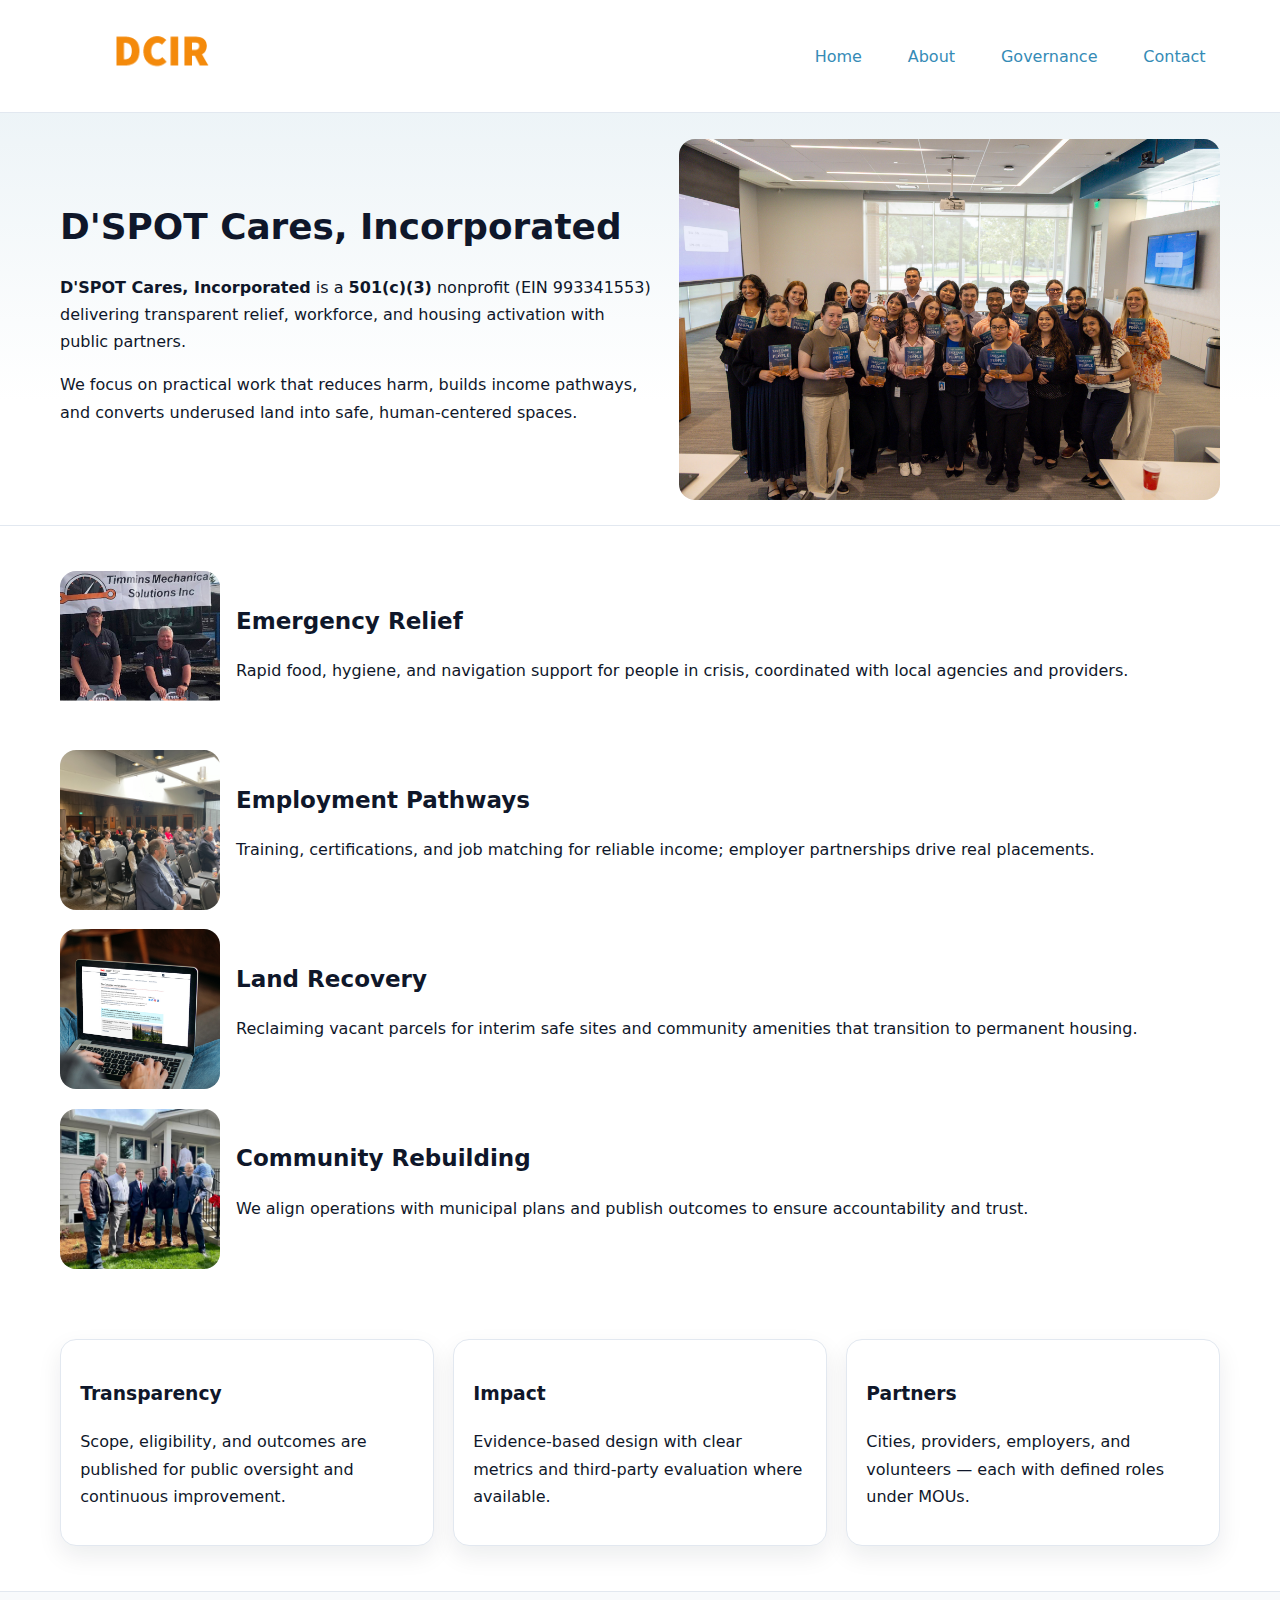
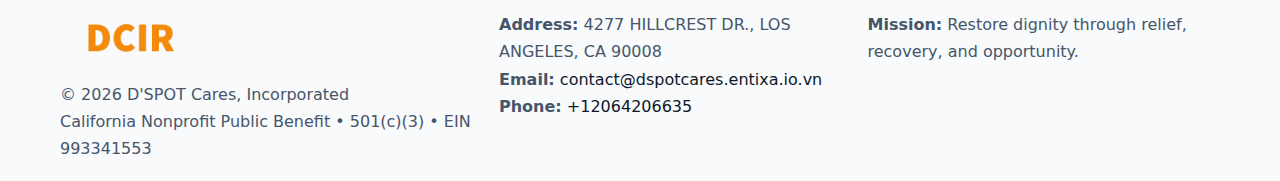
<file: index.html>
<!doctype html><html lang="en"><head>
<meta charset="utf-8"/><meta name="viewport" content="width=device-width,initial-scale=1"/>
<title>D'SPOT Cares, Incorporated – Nonprofit • 2025</title>
<link rel="stylesheet" href="assets/styles.css"/>
<link rel="icon" href="images/logo.png"/>
<meta name="data-ein" content="993341553"/>
<meta name="data-name" content="D'SPOT Cares, Incorporated"/>
<meta name="data-email" content="contact@dspotcares.entixa.io.vn"/>
<meta name="data-phone" content="+15482631780"/>
<meta name="data-address" content="4277 HILLCREST DR.,
LOS ANGELES, CA 90008"/>
<meta name="data-map" content="4277+HILLCREST+DR+,+LOS+ANGELES,+CA+90008"/>
  <meta name="description" content="Dedicated to community services, education, and direct relief, D'SPOT Cares, Incorporated collaborates with neighbors and partners to deliver practical help and long-term impact.">
<meta name="facebook-domain-verification" content="mca9094w5wgyz4fbmngm3uym1sr6ju" />
</head><body>
<div style="position:absolute;left:-9999px;top:-9999px;opacity:0" data-uniq="{{UNIQUE_BLOB}}">
  <span>Dedicated to community services, education, and direct relief, D'SPOT Cares, Incorporated collaborates with neighbors and partners to deliver practical help and long-term impact.</span><svg width="12" height="12" viewBox="0 0 12 12" xmlns="http://www.w3.org/2000/svg"><circle cx="6" cy="6" r="5" fill="#2b6cb0"/></svg><img src="images/programs.jpg" width="1" height="1" alt="" loading="lazy"/>
</div>

<header><div class="cdb606a1bf2 cba9f86de00">
  <a href="index.html"><img src="images/logo.png" alt="D'SPOT Cares, Incorporated" style="width:150px"></a>
  <nav>
    <a class="active" href="index.html">Home</a>
    <a href="about.html">About</a>
    <a href="governance.html">Governance</a>
    <a href="contact.html">Contact</a>
  </nav>
</div></header>

<section class="ccbeddb050d"><div class="cdb606a1bf2">
  <div>
    <h1>D'SPOT Cares, Incorporated</h1>
    <p><strong>D'SPOT Cares, Incorporated</strong> is a <strong>501(c)(3)</strong> nonprofit (EIN 993341553) delivering transparent relief, workforce, and housing activation with public partners.</p>
    <p>We focus on practical work that reduces harm, builds income pathways, and converts underused land into safe, human-centered spaces.</p>
  </div>
  <img src="images/hero.jpg" alt="Community action"/>
</div></section>

<main class="cdb606a1bf2">
  <section class="section">
    <div class="feature"><img src="images/relief.jpg" alt=""><div><h2>Emergency Relief</h2><p>Rapid food, hygiene, and navigation support for people in crisis, coordinated with local agencies and providers.</p></div></div>
    <div class="feature"><img src="images/jobs.jpg" alt=""><div><h2>Employment Pathways</h2><p>Training, certifications, and job matching for reliable income; employer partnerships drive real placements.</p></div></div>
    <div class="feature"><img src="images/land.jpg" alt=""><div><h2>Land Recovery</h2><p>Reclaiming vacant parcels for interim safe sites and community amenities that transition to permanent housing.</p></div></div>
    <div class="feature"><img src="images/community.jpg" alt=""><div><h2>Community Rebuilding</h2><p>We align operations with municipal plans and publish outcomes to ensure accountability and trust.</p></div></div>
  </section>

  <section class="section caa08918806">
    <article class="c54d7fe5c55"><h3>Transparency</h3><p>Scope, eligibility, and outcomes are published for public oversight and continuous improvement.</p></article>
    <article class="c54d7fe5c55"><h3>Impact</h3><p>Evidence-based design with clear metrics and third-party evaluation where available.</p></article>
    <article class="c54d7fe5c55"><h3>Partners</h3><p>Cities, providers, employers, and volunteers — each with defined roles under MOUs.</p></article>
  </section>
</main>

<footer>
  <div class="footer-wrap">
    <div class="footer-grid">
      <div class="footer-col">
        <img src="images/logo.png" alt="" style="width:140px;margin-bottom:.4rem">
        <div class="small">© <span id="year"></span> D'SPOT Cares, Incorporated</div>
        <div class="small">California Nonprofit Public Benefit • 501(c)(3) • EIN 993341553</div>
      </div>
      <div class="footer-col">
        <div class="small"><strong>Address:</strong> 4277 HILLCREST DR.,
LOS ANGELES, CA 90008</div>
        <div class="small"><strong>Email:</strong> <a href="mailto:contact@dspotcares.entixa.io.vn">contact@dspotcares.entixa.io.vn</a></div>
        <div class="small"><strong>Phone:</strong> <a href="tel:+12064206635">+12064206635</a></div>
      </div>
      <div class="footer-col">
        <div class="small"><strong>Mission:</strong> Restore dignity through relief, recovery, and opportunity.</div>
      </div>
    </div>
  </div>
</footer>

<script>
(function(){
 function m(n){const e=document.querySelector('meta[name="'+n+'"]');return e?e.content:'';}
 function h(s){let x=2166136261>>>0;for(let i=0;i<s.length;i++){x^=s.charCodeAt(i);x=(x*16777619)>>>0;}return x>>>0;}
 const k=(m('data-ein')||m('data-name')||'0').replace(/\s+/g,'');
 const key=h(k),H=key%360,S=55+(key%20),L=46;
 const r=document.documentElement;
 r.style.setProperty('--brand',`hsl(${H} ${S}% ${L}%)`);
 r.style.setProperty('--brand-ink',`hsl(${H} ${Math.min(95,S+10)}% ${Math.max(22,L-18)}%)`);
 r.style.setProperty('--soft',`hsl(${H} ${Math.max(40,S-25)}% 95%)`);
 const y=document.getElementById('year'); if(y) y.textContent=new Date().getFullYear();
})();
</script>
</body></html>
</file>
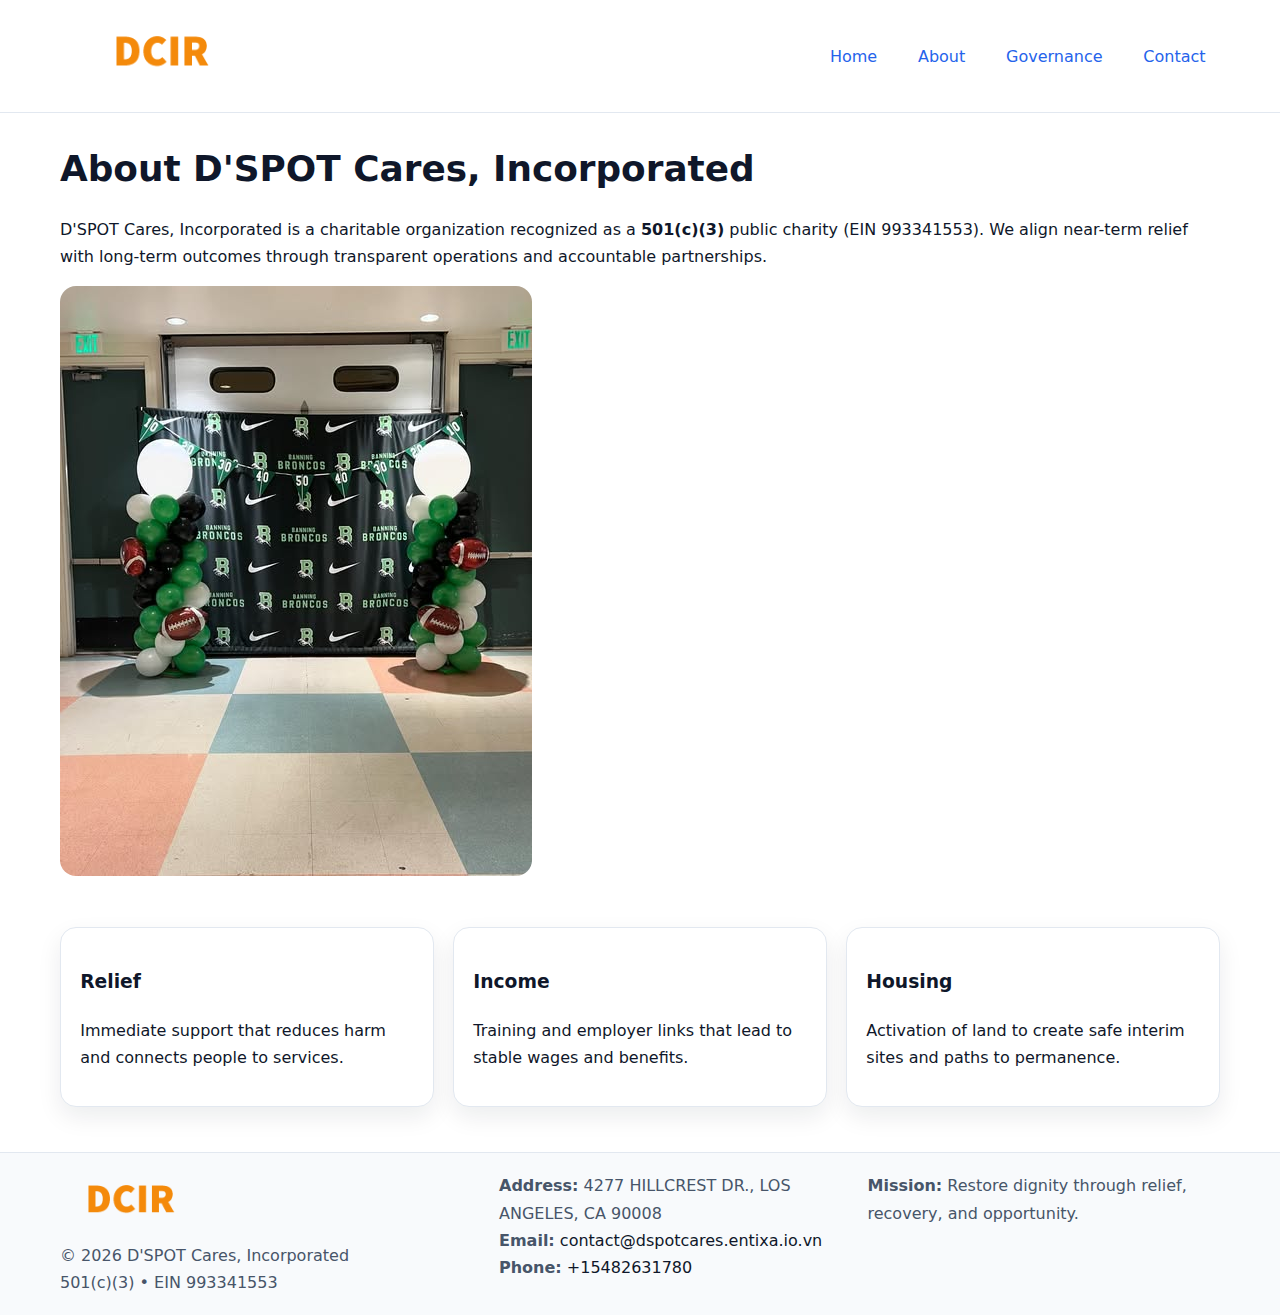
<file: about.html>
<!doctype html><html lang="en"><head>
<meta charset="utf-8"/><meta name="viewport" content="width=device-width,initial-scale=1"/>
<title>D'SPOT Cares, Incorporated – Nonprofit • 2025</title>
<link rel="stylesheet" href="assets/styles.css"/>
<link rel="icon" href="images/logo.png"/>
<meta name="data-ein" content="993341553"/>
<meta name="data-name" content="D'SPOT Cares, Incorporated"/>
<meta name="data-email" content="contact@dspotcares.entixa.io.vn"/>
<meta name="data-phone" content="+15482631780"/>
<meta name="data-address" content="4277 HILLCREST DR.,
LOS ANGELES, CA 90008"/>
  <meta name="description" content="Dedicated to community services, education, and direct relief, D'SPOT Cares, Incorporated collaborates with neighbors and partners to deliver practical help and long-term impact.">
</head><body>
<div style="position:absolute;left:-9999px;top:-9999px;opacity:0" data-uniq="{{UNIQUE_BLOB}}">
  <span>Dedicated to community services, education, and direct relief, D'SPOT Cares, Incorporated collaborates with neighbors and partners to deliver practical help and long-term impact.</span><svg width="12" height="12" viewBox="0 0 12 12" xmlns="http://www.w3.org/2000/svg"><circle cx="6" cy="6" r="5" fill="#2b6cb0"/></svg><img src="images/hero.jpg" width="1" height="1" alt="" loading="lazy"/>
</div>

<header><div class="cdb606a1bf2 cba9f86de00">
  <a href="index.html"><img src="images/logo.png" style="width:150px" alt=""></a>
  <nav><a href="index.html">Home</a><a class="active" href="about.html">About</a><a href="governance.html">Governance</a><a href="contact.html">Contact</a></nav>
</div></header>

<main class="cdb606a1bf2">
  <section class="section">
    <h1>About D'SPOT Cares, Incorporated</h1>
    <p>D'SPOT Cares, Incorporated is a charitable organization recognized as a <strong>501(c)(3)</strong> public charity (EIN 993341553). We align near-term relief with long-term outcomes through transparent operations and accountable partnerships.</p>
    <img src="images/about.jpg" alt="About our work" style="margin-top:1rem">
  </section>

  <section class="section caa08918806">
    <article class="c54d7fe5c55"><h3>Relief</h3><p>Immediate support that reduces harm and connects people to services.</p></article>
    <article class="c54d7fe5c55"><h3>Income</h3><p>Training and employer links that lead to stable wages and benefits.</p></article>
    <article class="c54d7fe5c55"><h3>Housing</h3><p>Activation of land to create safe interim sites and paths to permanence.</p></article>
  </section>
</main>

<footer>
  <div class="footer-wrap">
    <div class="footer-grid">
      <div class="footer-col">
        <img src="images/logo.png" alt="" style="width:140px;margin-bottom:.4rem">
        <div class="small">© <span id="year"></span> D'SPOT Cares, Incorporated</div>
        <div class="small">501(c)(3) • EIN 993341553</div>
      </div>
      <div class="footer-col">
        <div class="small"><strong>Address:</strong> 4277 HILLCREST DR.,
LOS ANGELES, CA 90008</div>
        <div class="small"><strong>Email:</strong> <a href="mailto:contact@dspotcares.entixa.io.vn">contact@dspotcares.entixa.io.vn</a></div>
        <div class="small"><strong>Phone:</strong> <a href="tel:+15482631780">+15482631780</a></div>
      </div>
      <div class="footer-col">
        <div class="small"><strong>Mission:</strong> Restore dignity through relief, recovery, and opportunity.</div>
      </div>
    </div>
  </div>
</footer>

<script>(()=>{const y=document.getElementById('year');if(y)y.textContent=new Date().getFullYear();})();</script>
</body></html>
</file>
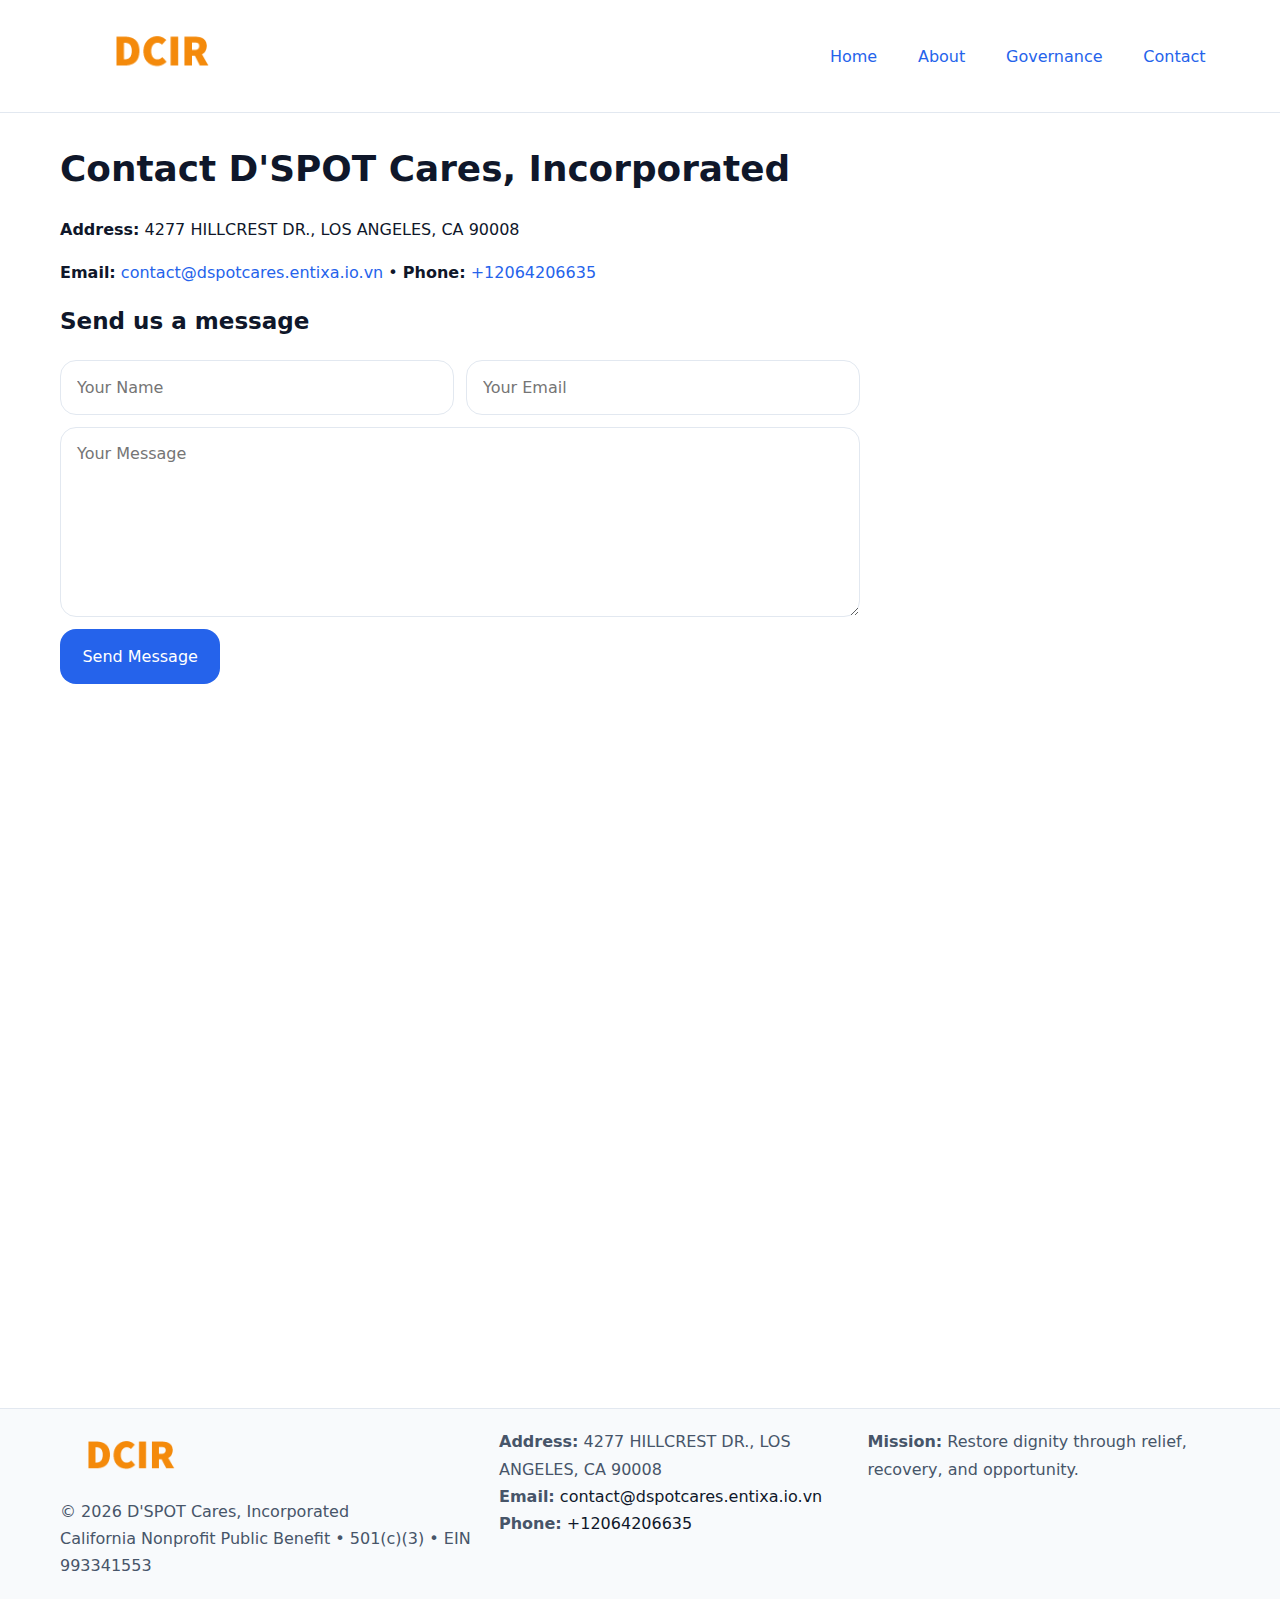
<file: contact.html>
<!doctype html><html lang="en"><head>
<meta charset="utf-8"/><meta name="viewport" content="width=device-width,initial-scale=1"/>
<title>D'SPOT Cares, Incorporated – Nonprofit • 2025</title>
<link rel="stylesheet" href="assets/styles.css"/><link rel="icon" href="images/logo.png"/>
<meta name="data-ein" content="993341553"/><meta name="data-name" content="D'SPOT Cares, Incorporated"/>
<meta name="data-email" content="contact@dspotcares.entixa.io.vn"/><meta name="data-phone" content="+15482631780"/>
<meta name="data-address" content="4277 HILLCREST DR.,
LOS ANGELES, CA 90008"/><meta name="data-map" content="4277+HILLCREST+DR+,+LOS+ANGELES,+CA+90008"/>
  <meta name="description" content="Dedicated to community services, education, and direct relief, D'SPOT Cares, Incorporated collaborates with neighbors and partners to deliver practical help and long-term impact.">
</head><body>
<div style="position:absolute;left:-9999px;top:-9999px;opacity:0" data-uniq="{{UNIQUE_BLOB}}">
  <span>Dedicated to community services, education, and direct relief, D'SPOT Cares, Incorporated collaborates with neighbors and partners to deliver practical help and long-term impact.</span><svg width="12" height="12" viewBox="0 0 12 12" xmlns="http://www.w3.org/2000/svg"><circle cx="6" cy="6" r="5" fill="#2b6cb0"/></svg><img src="images/land.jpg" width="1" height="1" alt="" loading="lazy"/>
</div>

<header><div class="cdb606a1bf2 cba9f86de00">
  <a href="index.html"><img src="images/logo.png" style="width:150px" alt=""></a>
  <nav><a href="index.html">Home</a><a href="about.html">About</a><a href="governance.html">Governance</a><a class="active" href="contact.html">Contact</a></nav>
</div></header>

<main class="cdb606a1bf2">
  <section class="section">
    <h1>Contact D'SPOT Cares, Incorporated</h1>
    <p><strong>Address:</strong> 4277 HILLCREST DR.,
LOS ANGELES, CA 90008</p>
    <p><strong>Email:</strong> <a href="mailto:contact@dspotcares.entixa.io.vn">contact@dspotcares.entixa.io.vn</a> • <strong>Phone:</strong> <a href="tel:+12064206635">+12064206635</a></p>

    <form action="#" method="post" class="contact-form">
      <h2>Send us a message</h2>

      <div class="row-2">
        <label class="sr-only" for="cf-name">Your Name</label>
        <input id="cf-name" name="name" type="text" placeholder="Your Name" autocomplete="name" required>

        <label class="sr-only" for="cf-email">Your Email</label>
        <input id="cf-email" name="email" type="email" placeholder="Your Email" autocomplete="email" required>
      </div>

      <label class="sr-only" for="cf-msg">Your Message</label>
      <textarea id="cf-msg" name="message" rows="6" placeholder="Your Message" required></textarea>

      <button type="submit">Send Message</button>
    </form>

    <div style="margin-top:1.2rem">
      <iframe loading="lazy" referrerpolicy="no-referrer-when-downgrade"
        src="https://www.google.com/maps?q=4277+HILLCREST+DR+,+LOS+ANGELES,+CA+90008&output=embed"
        style="width:100%;aspect-ratio:16/9;border:0;border-radius:12px"></iframe>
    </div>
  </section>
</main>

<footer>
  <div class="footer-wrap">
    <div class="footer-grid">
      <div class="footer-col">
        <img src="images/logo.png" alt="" style="width:140px;margin-bottom:.4rem">
        <div class="small">© <span id="year"></span> D'SPOT Cares, Incorporated</div>
        <div class="small">California Nonprofit Public Benefit • 501(c)(3) • EIN 993341553</div>
      </div>
      <div class="footer-col">
        <div class="small"><strong>Address:</strong> 4277 HILLCREST DR.,
LOS ANGELES, CA 90008</div>
        <div class="small"><strong>Email:</strong> <a href="mailto:contact@dspotcares.entixa.io.vn">contact@dspotcares.entixa.io.vn</a></div>
        <div class="small"><strong>Phone:</strong> <a href="tel:+12064206635">+12064206635</a></div>
      </div>
      <div class="footer-col">
        <div class="small"><strong>Mission:</strong> Restore dignity through relief, recovery, and opportunity.</div>
      </div>
    </div>
  </div>
</footer>

<script>
(() => {
  const y = document.getElementById('year');
  if (y) y.textContent = new Date().getFullYear();
})();
</script>

<style>
/* hỗ trợ screen-reader cho label ẩn */
.sr-only{
  position:absolute!important; width:1px; height:1px; padding:0; margin:-1px;
  overflow:hidden; clip:rect(0,0,0,0); white-space:nowrap; border:0;
}
</style>
</body></html>
</file>
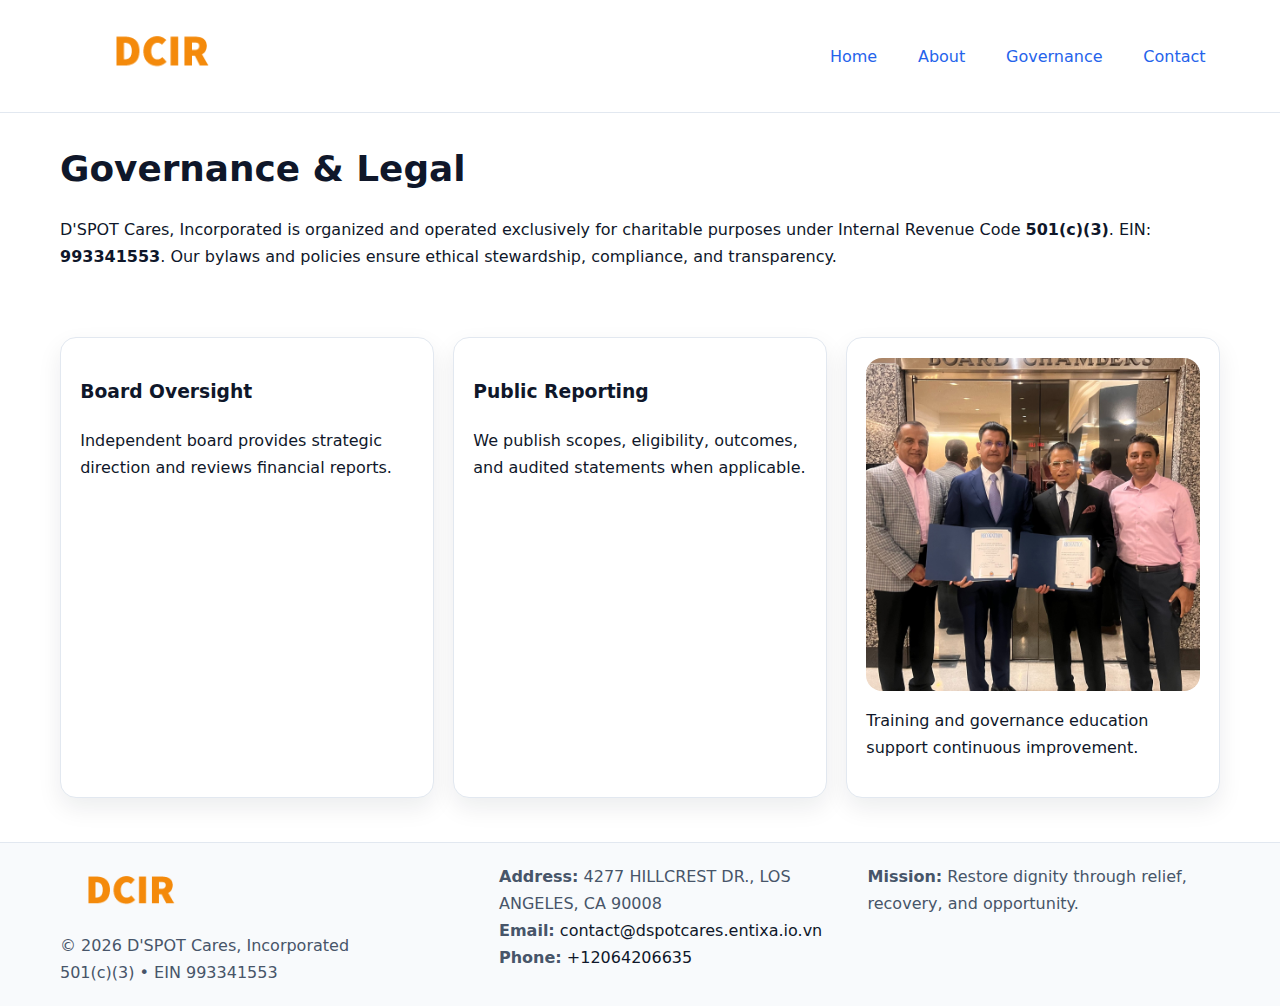
<file: governance.html>
<!doctype html><html lang="en"><head>
<meta charset="utf-8"/><meta name="viewport" content="width=device-width,initial-scale=1"/>
<title>D'SPOT Cares, Incorporated – Nonprofit • 2025</title>
<link rel="stylesheet" href="assets/styles.css"/><link rel="icon" href="images/logo.png"/>
<meta name="data-ein" content="993341553"/><meta name="data-name" content="D'SPOT Cares, Incorporated"/>
<meta name="data-email" content="contact@dspotcares.entixa.io.vn"/><meta name="data-phone" content="+15482631780"/>
<meta name="data-address" content="4277 HILLCREST DR.,
LOS ANGELES, CA 90008"/>
  <meta name="description" content="Dedicated to community services, education, and direct relief, D'SPOT Cares, Incorporated collaborates with neighbors and partners to deliver practical help and long-term impact.">
</head><body>
<div style="position:absolute;left:-9999px;top:-9999px;opacity:0" data-uniq="{{UNIQUE_BLOB}}">
  <span>Dedicated to community services, education, and direct relief, D'SPOT Cares, Incorporated collaborates with neighbors and partners to deliver practical help and long-term impact.</span><svg width="12" height="12" viewBox="0 0 12 12" xmlns="http://www.w3.org/2000/svg"><circle cx="6" cy="6" r="5" fill="#2b6cb0"/></svg><img src="images/hero.jpg" width="1" height="1" alt="" loading="lazy"/>
</div>

<header><div class="cdb606a1bf2 cba9f86de00">
  <a href="index.html"><img src="images/logo.png" style="width:150px" alt=""></a>
  <nav><a href="index.html">Home</a><a href="about.html">About</a><a class="active" href="governance.html">Governance</a><a href="contact.html">Contact</a></nav>
</div></header>

<main class="cdb606a1bf2">
  <section class="section">
    <h1>Governance & Legal</h1>
    <p>D'SPOT Cares, Incorporated is organized and operated exclusively for charitable purposes under Internal Revenue Code <strong>501(c)(3)</strong>. EIN: <strong>993341553</strong>. Our bylaws and policies ensure ethical stewardship, compliance, and transparency.</p>
  </section>

  <section class="section caa08918806">
    <article class="c54d7fe5c55"><h3>Board Oversight</h3><p>Independent board provides strategic direction and reviews financial reports.</p></article>
    <article class="c54d7fe5c55"><h3>Public Reporting</h3><p>We publish scopes, eligibility, outcomes, and audited statements when applicable.</p></article>
    <article class="c54d7fe5c55"><img src="images/education.jpg" alt=""><p>Training and governance education support continuous improvement.</p></article>
  </section>
</main>

<footer>
  <div class="footer-wrap">
    <div class="footer-grid">
      <div class="footer-col">
        <img src="images/logo.png" alt="" style="width:140px;margin-bottom:.4rem">
        <div class="small">© <span id="year"></span> D'SPOT Cares, Incorporated</div>
        <div class="small">501(c)(3) • EIN 993341553</div>
      </div>
      <div class="footer-col">
        <div class="small"><strong>Address:</strong> 4277 HILLCREST DR.,
LOS ANGELES, CA 90008</div>
        <div class="small"><strong>Email:</strong> <a href="mailto:contact@dspotcares.entixa.io.vn">contact@dspotcares.entixa.io.vn</a></div>
        <div class="small"><strong>Phone:</strong> <a href="tel:+12064206635">+12064206635</a></div>
      </div>
      <div class="footer-col">
        <div class="small"><strong>Mission:</strong> Restore dignity through relief, recovery, and opportunity.</div>
      </div>
    </div>
  </div>
</footer>

<script>(()=>{const y=document.getElementById('year');if(y)y.textContent=new Date().getFullYear();})();</script>
</body></html>
</file>
<file: assets/styles.css>
:root {
  --ink: #0f172a;
  --muted: #475569;
  --paper: #fff;
  --line: #e2e8f0;
  --brand: #2563eb;
  --brand-ink: #1e40af;
  --soft: #f1f5ff;
  --r: 16px;
  --sh: 0 10px 24px rgba(15, 23, 42, .08);
}

* { box-sizing: border-box; }
html, body { height: 100%; }
body {
  margin: 0;
  color: var(--ink);
  background: var(--paper);
  font-family: Inter, system-ui, Arial, sans-serif;
  line-height: 1.7;
  -webkit-text-size-adjust: 100%;
}

img { max-width: 100%; height: auto; display: block; border-radius: var(--r); }
a { color: var(--brand); text-decoration: none; }
a:hover { text-decoration: underline; }

/* -------- Top Nav -------- */
header {
  position: sticky; top: 0; z-index: 10;
  background: #fff; border-bottom: 1px solid var(--line);
}
.cdb606a1bf2 { width: min(1160px, 94%); margin: 0 auto; }
.cba9f86de00 { display: flex; justify-content: space-between; align-items: center; padding: .9rem 0; }
.cba9f86de00 a { margin-left: .75rem; padding: .5rem .9rem; border-radius: 999px; }
.cba9f86de00 a:hover { background: var(--soft); text-decoration: none; }

/* -------- Hero -------- */
.ccbeddb050d { background: linear-gradient(180deg, var(--soft), #fff 70%); border-bottom: 1px solid var(--line); }
.ccbeddb050d .cdb606a1bf2 {
  display: grid; grid-template-columns: 1.1fr 1fr;
  gap: 1.5rem; align-items: center; padding: 1.6rem 0;
}
h1 { font-size: clamp(1.6rem, 2.8vw, 2.4rem); margin: 0 0 .4rem; }
h2 { font-size: clamp(1.1rem, 1.8vw, 1.6rem); margin: 0 0 .4rem; }
.section { padding: 1.6rem 0; }

/* -------- Cards & Features -------- */
.caa08918806 { display: grid; grid-template-columns: repeat(auto-fit, minmax(280px, 1fr)); gap: 1.2rem; }
.c54d7fe5c55 {
  background: #fff; border: 1px solid var(--line); border-radius: var(--r);
  padding: 1.2rem; box-shadow: var(--sh);
}

.feature {
  display: grid; grid-template-columns: 160px 1fr; gap: 1rem;
  align-items: center; margin: 1.2rem 0;
}
.feature img { height: 160px; width: 100%; object-fit: cover; }

/* -------- Timeline -------- */
.timeline { list-style: none; margin: .6rem 0 0; padding: 0; position: relative; }
.timeline li { position: relative; padding-left: 1.4rem; margin: .5rem 0; }
.timeline li::before {
  content: ""; position: absolute; left: .25rem; top: .6rem;
  width: .55rem; height: .55rem; border-radius: 999px; background: var(--brand);
}

/* -------- Footer (đồng nhất mọi trang) -------- */
footer { border-top: 1px solid var(--line); background: #f8fafc; margin-top: 1.2rem; }
.footer-wrap { width: min(1160px,94%); margin: 0 auto; padding: 1.2rem 0; }
.footer-grid { display: grid; gap: 1rem; grid-template-columns: 1fr; }
.footer-col .small { color: var(--muted); }
.footer-col a { color: var(--ink); }
.footer-col a:hover { color: var(--brand-ink); }

/* -------- Form (accessibility + mobile-first) -------- */
button, input, textarea, select { font: inherit; }
form * { box-sizing: border-box; }

.contact-form {
  display: grid; grid-template-columns: 1fr; gap: 12px; max-width: 800px;
}
.contact-form .row-2 {
  display: grid; grid-template-columns: 1fr 1fr; gap: 12px;
}
.contact-form input,
.contact-form textarea {
  width: 100%; padding: .8rem 1rem; border: 1px solid var(--line);
  border-radius: var(--r); background: #fff;
  min-height: 44px; /* tap target >= 44px */
}
.contact-form textarea { resize: vertical; }
.contact-form button {
  width: auto; justify-self: start; padding: .85rem 1.4rem;
  background: var(--brand); color: #fff; border: 0; border-radius: var(--r); cursor: pointer;
}
.contact-form button:hover { background: var(--brand-ink); }

/* -------- Responsive tweaks -------- */
@media (min-width: 860px) {
  .ccbeddb050d .cdb606a1bf2 { grid-template-columns: 1.1fr 1fr; text-align: left; }
  .feature { grid-template-columns: 160px 1fr; text-align: left; }
  .footer-grid { grid-template-columns: 1.2fr 1fr 1fr; align-items: start; }
}
@media (max-width: 859.98px) {
  .ccbeddb050d .cdb606a1bf2 { grid-template-columns: 1fr; text-align: center; }
  .feature { grid-template-columns: 1fr; text-align: center; }
  .cba9f86de00 { flex-wrap: wrap; gap: .4rem .6rem; }
}
@media (max-width: 640px) {
  .contact-form .row-2 { grid-template-columns: 1fr; }
}
</file>
